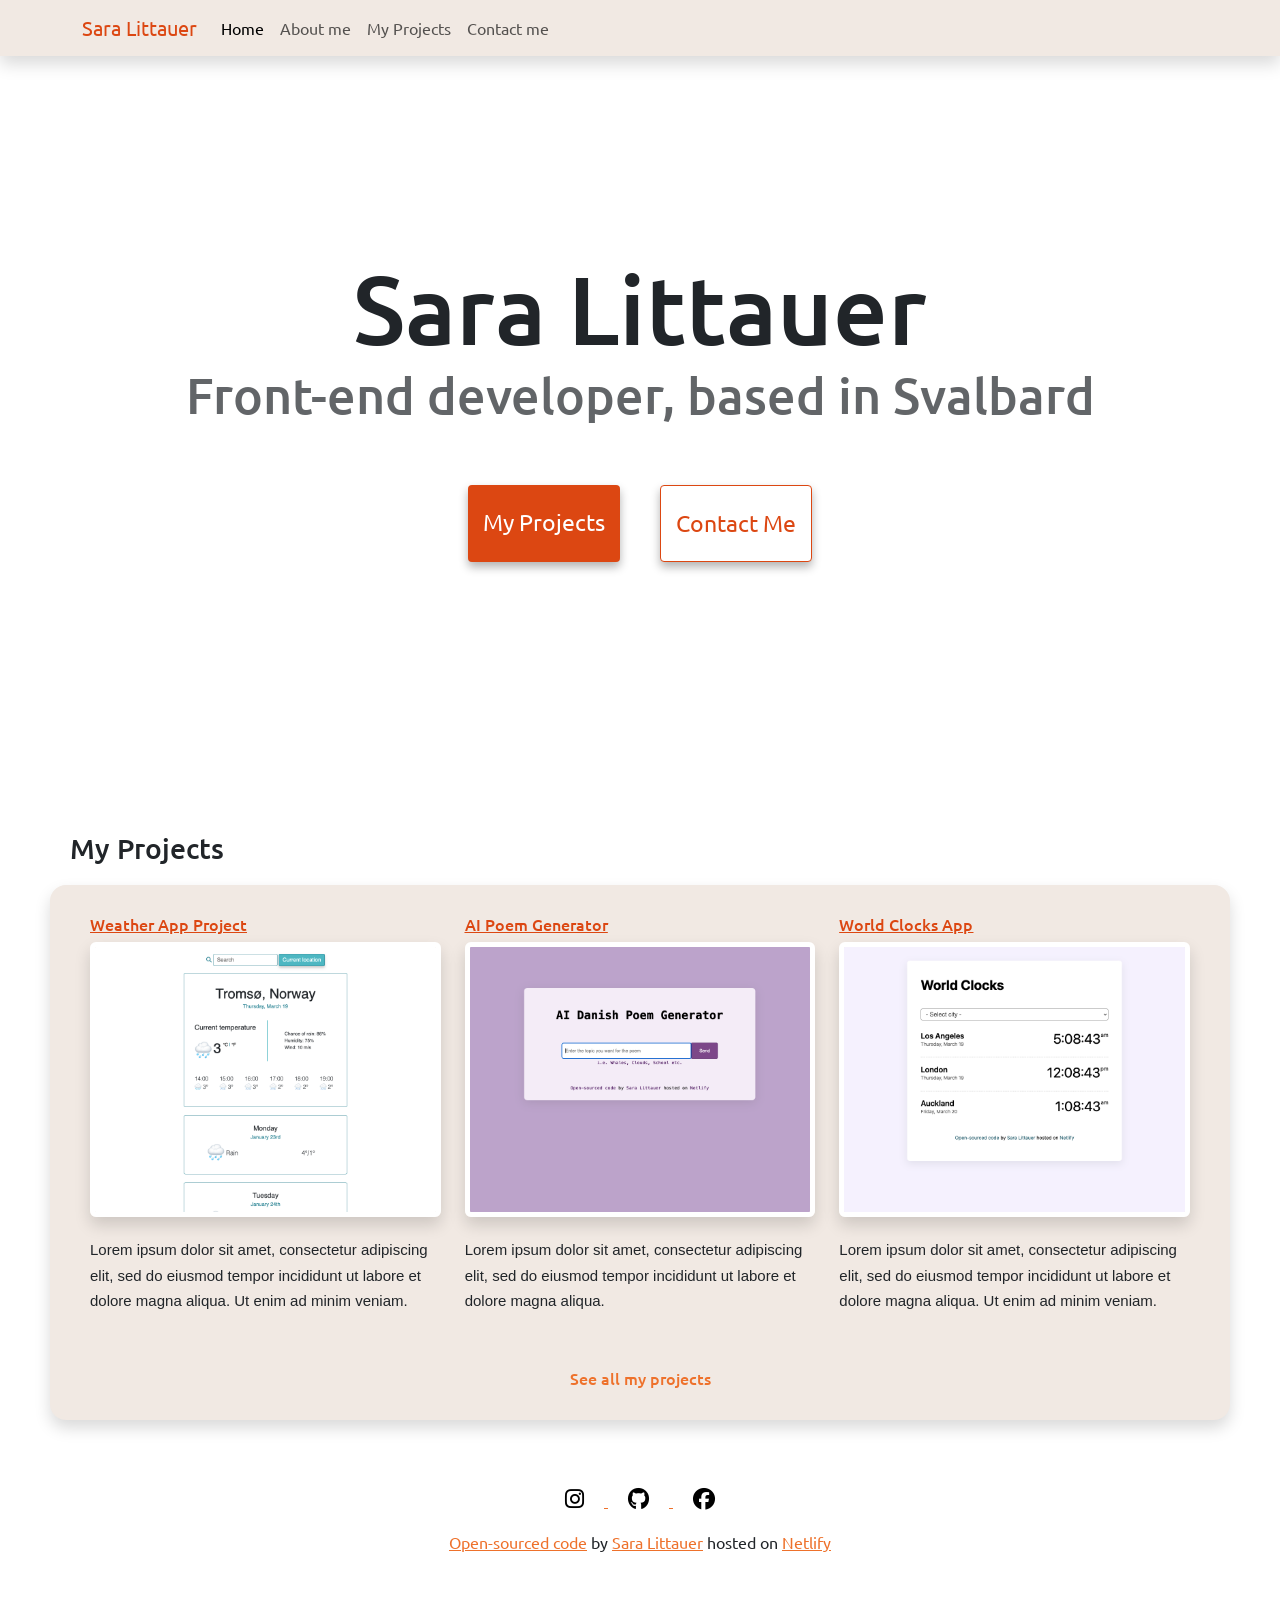
<file: index.html>
<!doctype html>
<html lang="en">
  <head>
    <meta charset="UTF-8" />
    <meta name="viewport" content="width=device-width, initial-scale=1.0" />
    <link rel="preconnect" href="https://fonts.googleapis.com" />
    <link rel="preconnect" href="https://fonts.gstatic.com" crossorigin />
    <link
      href="https://fonts.googleapis.com/css2?family=Ubuntu:ital,wght@0,300;0,400;0,500;0,700;1,300;1,400;1,500;1,700&display=swap"
      rel="stylesheet"
    />
    <link
      href="https://cdn.jsdelivr.net/npm/bootstrap@5.3.0-alpha1/dist/css/bootstrap.min.css"
      rel="stylesheet"
      integrity="sha384-GLhlTQ8iRABdZLl6O3oVMWSktQOp6b7In1Zl3/Jr59b6EGGoI1aFkw7cmDA6j6gD"
      crossorigin="anonymous"
    />
    <script
      src="https://cdn.jsdelivr.net/npm/bootstrap@5.3.0-alpha1/dist/js/bootstrap.bundle.min.js"
      integrity="sha384-w76AqPfDkMBDXo30jS1Sgez6pr3x5MlQ1ZAGC+nuZB+EYdgRZgiwxhTBTkF7CXvN"
      crossorigin="anonymous"
    ></script>
    <link
      rel="stylesheet"
      href="https://cdnjs.cloudflare.com/ajax/libs/font-awesome/6.5.2/css/all.min.css"
    />
    <link rel="stylesheet" href="/src/style.css" />
    <meta
      name="description"
      content="Sara Littauer is a front end developer in training based in Norway. She is currently learning to code with the SheCodes online classes."
    />
    <title>Sara Littauer | Front-End Developer</title>
  </head>
  <body>
    <nav
      class="navbar navbar-expand-lg navbar-light fixed-top custom-navbar shadow"
    >
      <div class="container">
        <a class="navbar-brand" href="index.html">Sara Littauer</a>
        <button
          class="navbar-toggler"
          type="button"
          data-bs-toggle="collapse"
          data-bs-target="#navbarNav"
          aria-controls="navbarNav"
          aria-expanded="false"
          aria-label="Toggle navigation"
        >
          <span class="navbar-toggler-icon"></span>
        </button>
        <div class="collapse navbar-collapse" id="navbarNav">
          <ul class="navbar-nav">
            <li class="nav-item">
              <a class="nav-link active" aria-current="page" href="/index.html"
                >Home</a
              >
            </li>
            <li class="nav-item">
              <a class="nav-link" href="/about.html" title="About Sara Littauer"
                >About me</a
              >
            </li>
            <li class="nav-item">
              <a
                class="nav-link"
                href="/projects.html"
                title="SheCodes projects"
                >My Projects</a
              >
            </li>
            <li class="nav-item">
              <a
                class="nav-link"
                href="/about.html#contact"
                title="Contact Sara Littauer"
                >Contact me</a
              >
            </li>
          </ul>
        </div>
      </div>
    </nav>

    <main>
      <header class="home-header">
        <h1 class="hero-title text-center">Sara Littauer</h1>
        <h2 class="hero-subtitle text-center">
          Front-end developer, based in Svalbard
        </h2>
        <div class="navigation-links">
          <a href="/projects.html" class="primary-link">My Projects</a>
          <a href="/about.html#contact" class="secondary-link">Contact me</a>
        </div>
      </header>
      <h3 class="projects-heading">My Projects</h3>
      <div class="image-container shadow rounded-4">
        <div class="row">
          <div class="col-md-4 mb-3">
            <a
              href="https://local-weather-app-shecodes-project.netlify.app/"
              target="_blank"
              rel="noopener noreferrer"
            >
              <h5 class="project-titles">Weather App Project</h5>
              <img
                src="/img/weather-app-project.png"
                class="img-fluid shadow rounded image-link"
                alt="Weather App Project"
              />
            </a>
            <p>
              Lorem ipsum dolor sit amet, consectetur adipiscing elit, sed do
              eiusmod tempor incididunt ut labore et dolore magna aliqua. Ut
              enim ad minim veniam.
            </p>
          </div>
          <div class="col-md-4 mb-3">
            <a
              href="https://danish-ai-poems.netlify.app/"
              target="_blank"
              rel="noopener noreferrer"
            >
              <h5 class="project-titles">AI Poem Generator</h5>
              <img
                src="/img/ai-poem-project.png"
                class="img-fluid shadow rounded image-link"
                alt="AI Poem Project"
              />
            </a>
            <p>
              Lorem ipsum dolor sit amet, consectetur adipiscing elit, sed do
              eiusmod tempor incididunt ut labore et dolore magna aliqua.
            </p>
          </div>
          <div class="col-md-4 mb-3">
            <a
              href="https://timezoneproject2-shecodes.netlify.app/"
              target="_blank"
              rel="noopener noreferrer"
            >
              <h5 class="project-titles">World Clocks App</h5>
              <img
                src="/img/time-zone-project.png"
                class="img-fluid shadow rounded image-link"
                alt="World Clocks App"
              />
            </a>
            <p>
              Lorem ipsum dolor sit amet, consectetur adipiscing elit, sed do
              eiusmod tempor incididunt ut labore et dolore magna aliqua. Ut
              enim ad minim veniam.
            </p>
          </div>
        </div>
        <a href="/projects.html" class="project-link"> See all my projects </a>
      </div>
    </main>
    <footer class="mt-5">
      <div class="container">
        <div class="icons">
          <a
            href="https://www.instagram.com/gladpige1234"
            target="_blank"
            rel="noopener noreferrer"
          >
            <i class="fa-brands fa-instagram"></i>
          </a>
          <a
            href="https://github.com/saraliva4?tab=repositories"
            target="_blank"
            rel="noopener noreferrer"
          >
            <i class="fa-brands fa-github"></i>
          </a>
          <a
            href="https://www.facebook.com/saraliva"
            target="_blank"
            rel="noopener noreferrer"
          >
            <i class="fa-brands fa-facebook"></i>
          </a>
        </div>
        <a
          href="https://github.com/saraliva4/Responsive-Project-2"
          target="_blank"
          rel="noopener noreferrer"
          >Open-sourced code</a
        >
        by
        <a
          href="https://github.com/saraliva4?tab=repositories"
          target="_blank"
          rel="noopener noreferrer"
          >Sara Littauer</a
        >
        hosted on
        <a
          href="https://responsive-shecodes-project2.netlify.app/"
          target="_blank"
          rel="noopener noreferrer"
          >Netlify</a
        >
      </div>
    </footer>
  </body>
</html>
</file>
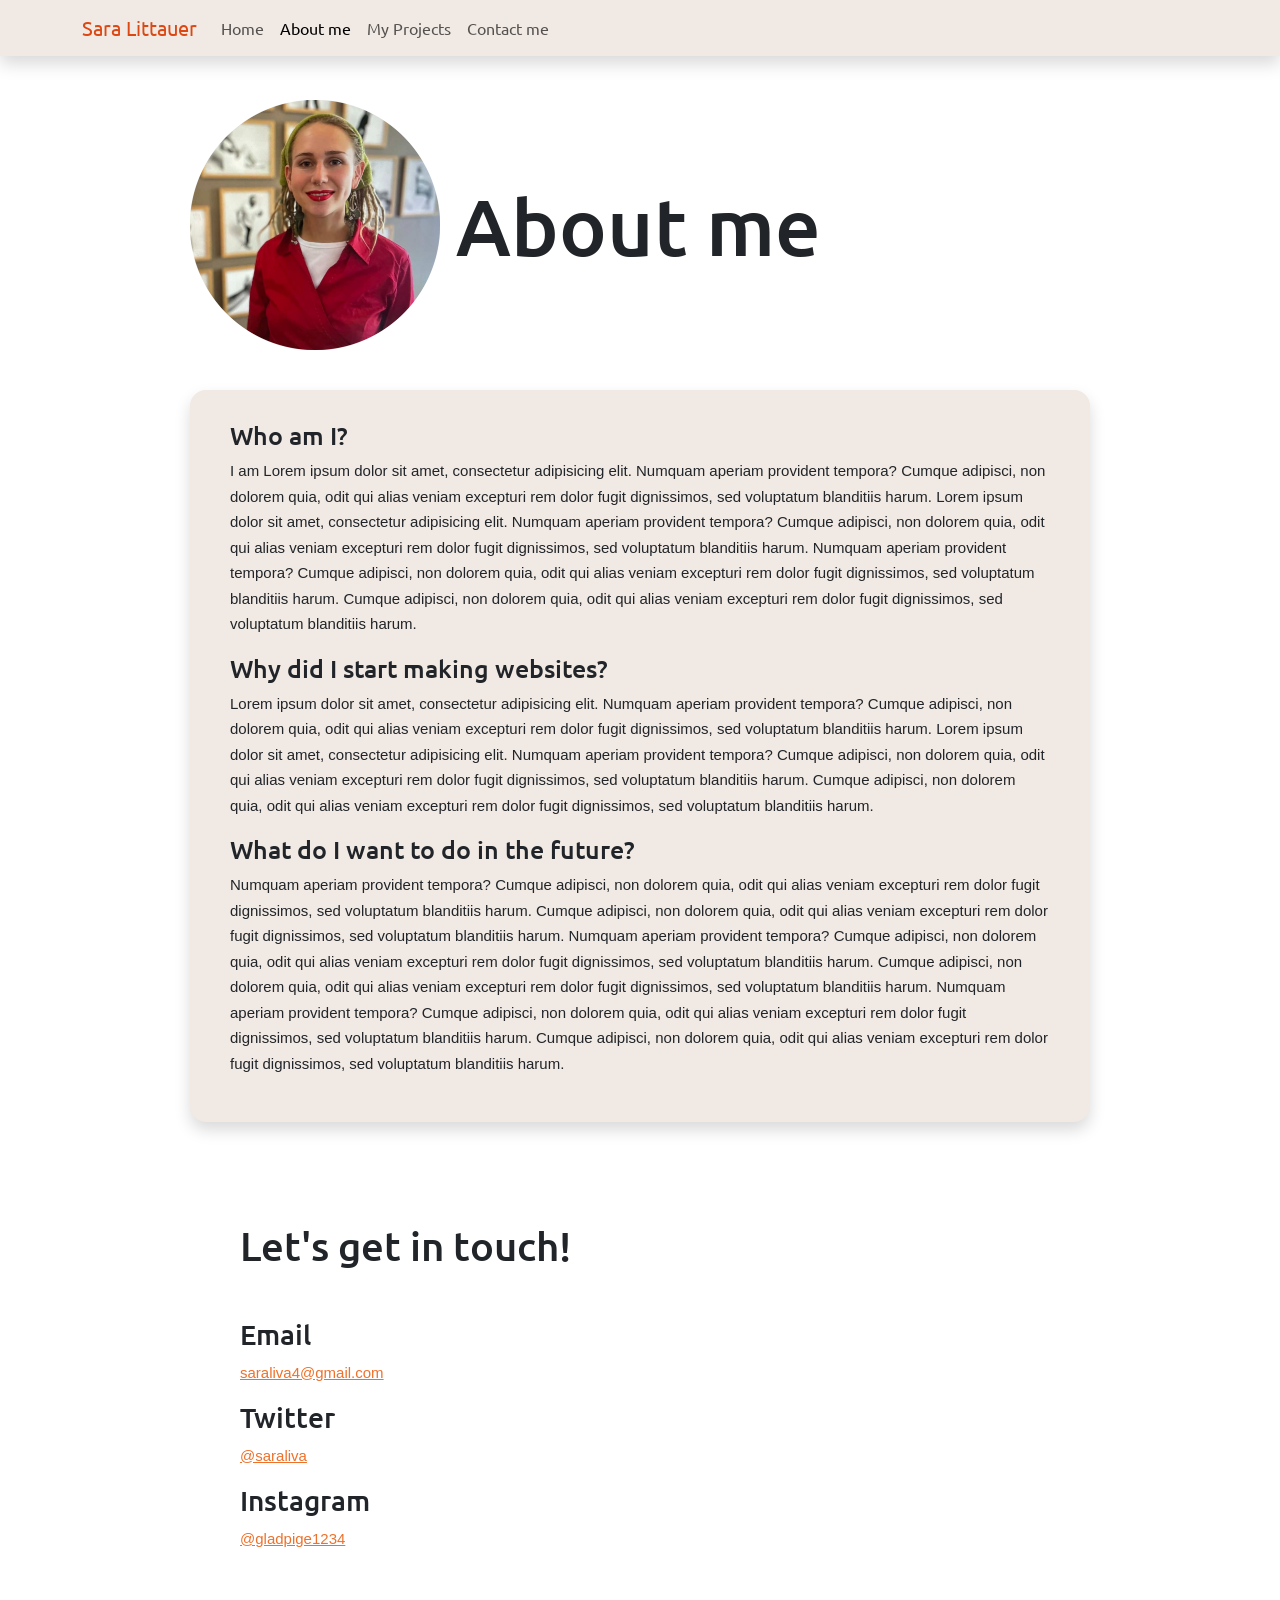
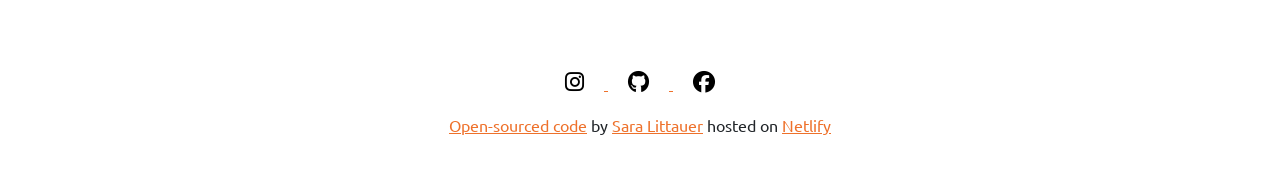
<file: about.html>
<!doctype html>
<html lang="en">
  <head>
    <meta charset="UTF-8" />
    <meta name="viewport" content="width=device-width, initial-scale=1.0" />
    <link rel="preconnect" href="https://fonts.googleapis.com" />
    <link rel="preconnect" href="https://fonts.gstatic.com" crossorigin />
    <link
      href="https://fonts.googleapis.com/css2?family=Ubuntu:ital,wght@0,300;0,400;0,500;0,700;1,300;1,400;1,500;1,700&display=swap"
      rel="stylesheet"
    />
    <link
      href="https://cdn.jsdelivr.net/npm/bootstrap@5.3.0-alpha1/dist/css/bootstrap.min.css"
      rel="stylesheet"
      integrity="sha384-GLhlTQ8iRABdZLl6O3oVMWSktQOp6b7In1Zl3/Jr59b6EGGoI1aFkw7cmDA6j6gD"
      crossorigin="anonymous"
    />
    <link
      rel="stylesheet"
      href="https://cdnjs.cloudflare.com/ajax/libs/font-awesome/6.5.2/css/all.min.css"
    />
    <script
      src="https://cdn.jsdelivr.net/npm/bootstrap@5.3.0-alpha1/dist/js/bootstrap.bundle.min.js"
      integrity="sha384-w76AqPfDkMBDXo30jS1Sgez6pr3x5MlQ1ZAGC+nuZB+EYdgRZgiwxhTBTkF7CXvN"
      crossorigin="anonymous"
    ></script>

    <link rel="stylesheet" href="/src/style.css" />
    <meta
      name="description"
      content="Sara Littauer is a front end developer in training based in Norway. She is currently learning to code with the SheCodes online classes."
    />

    <title>About Me | Sara Littauer</title>
  </head>
  <body>
    <nav
      class="navbar navbar-expand-lg navbar-light fixed-top custom-navbar shadow"
    >
      <div class="container">
        <a class="navbar-brand" href="index.html">Sara Littauer</a>
        <button
          class="navbar-toggler"
          type="button"
          data-bs-toggle="collapse"
          data-bs-target="#navbarNav"
          aria-controls="navbarNav"
          aria-expanded="false"
          aria-label="Toggle navigation"
        >
          <span class="navbar-toggler-icon"></span>
        </button>
        <div class="collapse navbar-collapse" id="navbarNav">
          <ul class="navbar-nav">
            <li class="nav-item">
              <a class="nav-link" aria-current="page" href="/index.html"
                >Home</a
              >
            </li>
            <li class="nav-item">
              <a
                class="nav-link active"
                href="/about.html"
                title="About Sara Littauer"
                >About me</a
              >
            </li>
            <li class="nav-item">
              <a
                class="nav-link"
                href="/projects.html"
                title="SheCodes projects"
                >My Projects</a
              >
            </li>
            <li class="nav-item">
              <a
                class="nav-link"
                href="/about.html#contact"
                title="Contact Sara Littauer"
                >Contact me</a
              >
            </li>
          </ul>
        </div>
      </div>
    </nav>
    <main class="container">
      <div
        class="about-header d-flex flex-column flex-md-row align-items-center gap-3"
      >
        <div>
          <img
            src="/img/profile-picture.png"
            alt="Sara Littauer"
            class="img-fluid profile-image"
          />
        </div>
        <div>
          <h1 class="about-hero-title">About me</h1>
        </div>
      </div>
      <div class="paragraph-container shadow rounded-4">
        <h2 class="about-paragraph-titles">Who am I?</h2>
        <p>
          I am Lorem ipsum dolor sit amet, consectetur adipisicing elit. Numquam
          aperiam provident tempora? Cumque adipisci, non dolorem quia, odit qui
          alias veniam excepturi rem dolor fugit dignissimos, sed voluptatum
          blanditiis harum. Lorem ipsum dolor sit amet, consectetur adipisicing
          elit. Numquam aperiam provident tempora? Cumque adipisci, non dolorem
          quia, odit qui alias veniam excepturi rem dolor fugit dignissimos, sed
          voluptatum blanditiis harum. Numquam aperiam provident tempora? Cumque
          adipisci, non dolorem quia, odit qui alias veniam excepturi rem dolor
          fugit dignissimos, sed voluptatum blanditiis harum. Cumque adipisci,
          non dolorem quia, odit qui alias veniam excepturi rem dolor fugit
          dignissimos, sed voluptatum blanditiis harum.
        </p>
        <h2 class="about-paragraph-titles">Why did I start making websites?</h2>
        <p>
          Lorem ipsum dolor sit amet, consectetur adipisicing elit. Numquam
          aperiam provident tempora? Cumque adipisci, non dolorem quia, odit qui
          alias veniam excepturi rem dolor fugit dignissimos, sed voluptatum
          blanditiis harum. Lorem ipsum dolor sit amet, consectetur adipisicing
          elit. Numquam aperiam provident tempora? Cumque adipisci, non dolorem
          quia, odit qui alias veniam excepturi rem dolor fugit dignissimos, sed
          voluptatum blanditiis harum. Cumque adipisci, non dolorem quia, odit
          qui alias veniam excepturi rem dolor fugit dignissimos, sed voluptatum
          blanditiis harum.
        </p>
        <h2 class="about-paragraph-titles">
          What do I want to do in the future?
        </h2>
        <p>
          Numquam aperiam provident tempora? Cumque adipisci, non dolorem quia,
          odit qui alias veniam excepturi rem dolor fugit dignissimos, sed
          voluptatum blanditiis harum. Cumque adipisci, non dolorem quia, odit
          qui alias veniam excepturi rem dolor fugit dignissimos, sed voluptatum
          blanditiis harum. Numquam aperiam provident tempora? Cumque adipisci,
          non dolorem quia, odit qui alias veniam excepturi rem dolor fugit
          dignissimos, sed voluptatum blanditiis harum. Cumque adipisci, non
          dolorem quia, odit qui alias veniam excepturi rem dolor fugit
          dignissimos, sed voluptatum blanditiis harum. Numquam aperiam
          provident tempora? Cumque adipisci, non dolorem quia, odit qui alias
          veniam excepturi rem dolor fugit dignissimos, sed voluptatum
          blanditiis harum. Cumque adipisci, non dolorem quia, odit qui alias
          veniam excepturi rem dolor fugit dignissimos, sed voluptatum
          blanditiis harum.
        </p>
      </div>

      <div class="contact" id="contact">
        <h1 class="mb-5">Let's get in touch!</h1>
        <h3>Email</h3>
        <p>
          <a href="mailto:saraliva4@gmail.com"> saraliva4@gmail.com </a>
        </p>
        <h3>Twitter</h3>
        <p>
          <a
            href="https://www.facebook.com/saraliva"
            target="_blank"
            rel="noopener noreferrer"
          >
            @saraliva
          </a>
        </p>
        <h3>Instagram</h3>
        <p>
          <a
            href="https://www.instagram.com/gladpige1234"
            target="_blank"
            rel="noopener noreferrer"
          >
            @gladpige1234
          </a>
        </p>
      </div>
    </main>
    <footer class="mt-5">
      <div class="container">
        <div class="icons">
          <a
            href="https://www.instagram.com/gladpige1234"
            target="_blank"
            rel="noopener noreferrer"
          >
            <i class="fa-brands fa-instagram"></i>
          </a>
          <a
            href="https://github.com/saraliva4?tab=repositories"
            target="_blank"
            rel="noopener noreferrer"
          >
            <i class="fa-brands fa-github"></i>
          </a>
          <a
            href="https://www.facebook.com/saraliva"
            target="_blank"
            rel="noopener noreferrer"
          >
            <i class="fa-brands fa-facebook"></i>
          </a>
        </div>
        <a
          href="https://github.com/saraliva4/Responsive-Project-2"
          target="_blank"
          rel="noopener noreferrer"
          >Open-sourced code</a
        >
        by
        <a
          href="https://github.com/saraliva4?tab=repositories"
          target="_blank"
          rel="noopener noreferrer"
          >Sara Littauer</a
        >
        hosted on
        <a
          href="https://responsive-shecodes-project2.netlify.app/"
          target="_blank"
          rel="noopener noreferrer"
          >Netlify</a
        >
      </div>
    </footer>
  </body>
</html>
</file>
<file: src/style.css>
:root {
  --primary-color: #dc4712;
  --secondary-color: #f1e9e3;
  --tertiary-color: #ee712b;
  --box-shadow: 0 5px 10px rgba(0, 0, 0, 0.3);
}

.custom-navbar {
  background-color: var(--secondary-color);
}
.custom-navbar .navbar-brand {
  color: var(--primary-color);
}

.custom-navbar .nav-item:hover .nav-link {
  color: var(--tertiary-color);
}

body {
  margin: 100px 50px 50px;
  font-family: "Ubuntu", sans-serif;
  font-weight: 400;
  font-style: normal;
}

a {
  color: var(--tertiary-color);
}

.home-header {
  margin: 250px 0;
}
.hero-title,
.hero-subtitle {
  margin: 0;
}

.hero-title {
  font-size: 96px;
  text-align: center;
}

.hero-subtitle {
  font-size: 50px;
  opacity: 0.7;
}

.projects-heading {
  margin: 20px;
}

p {
  line-height: 1.7;
  font-family: Arial, Helvetica, sans-serif;
  font-size: 15px;
}

.navigation-links {
  display: flex;
  margin-top: 40px;
  justify-content: center;
  font-size: 23px;
}

.navigation-links a {
  margin: 20px;
}

.primary-link {
  border-radius: 4px;
  padding: 20px 15px;
  text-decoration: none;
  text-transform: capitalize;
  background: var(--primary-color);
  box-shadow: var(--box-shadow);
  color: white;
}

.secondary-link {
  box-shadow: var(--box-shadow);
  border-radius: 4px;
  padding: 20px 15px;
  background: #fff;
  text-decoration: none;
  text-transform: capitalize;
  color: var(--primary-color);
  border: 1px solid var(--primary-color);
}

.image-container,
.paragraph-container {
  background-color: var(--secondary-color);
  padding: 30px 40px;
}
.image-container .project-titles {
  font-size: 16px;
  text-decoration: underline;
  color: #dc4712;
}
.image-container .project-titles:hover {
  cursor: pointer;
}

.image-container img {
  margin: 0px 0 20px;
  border: 5px solid #fff;
  padding: 0;
}
.image-link {
  transition: all 150ms ease-in-out;
}
.image-link:hover {
  cursor: pointer;
  transform: scale(1.2);
}
.project-link {
  display: block;
  text-align: center;
  margin-top: 20px;
  font-weight: 500;
  text-decoration: none;
}
.project-link:hover {
  text-decoration: underline;
}
footer {
  text-align: center;
}

.about-header {
  max-width: 900px;
  margin: 0 auto 40px;
}
.profile-image {
  width: 250px;
  max-width: 100%;
  min-width: 200px;
  margin: 0;
}
.about-hero-title {
  font-size: 80px;
  margin: 0;
  text-align: left;
}
.paragraph-container {
  max-width: 900px;
  margin: 0 auto;
}
.about-paragraph-titles {
  font-size: 25px;
}
.contact {
  max-width: 800px;
  margin: 100px auto;
}
.project-hero-title {
  font-size: 80px;
}
.project-containers {
  background-color: var(--secondary-color);
  padding: 30px 20px;
}
.project-containers img {
  border: 5px solid #fff;
  box-shadow: var(--box-shadow);
}
.project-containers .navigation-links {
  font-size: 14px;
}
.project-containers .primary-link {
  margin-right: 10px;
}
.project-containers .secondary-link {
  margin-left: 10px;
}

@media (max-width: 768px) {
  body {
    margin: 100px 30px 50px;
    text-align: center;
  }
  .home-header {
    margin: 0;
  }
  .hero-title {
    font-size: 45px;
    margin-bottom: 8px;
  }
  .hero-subtitle {
    font-size: 20px;
  }
  .navigation-links {
    font-size: 16px;
    padding: 0;
    margin: 35px 0 50px;
  }
  .image-container {
    padding: 40px;
  }
  .image-container .project-titles {
    font-size: 20px;
  }
  .image-container img {
    display: none;
  }
  .about-hero-title,
  .project-hero-title {
    font-size: 60px;
    text-align: center;
  }
  .profile-image {
    max-width: 200px;
  }
}
footer i {
  color: black;
  font-size: 22px;
  text-decoration: none;
  margin: 20px;
}

footer i:hover {
  opacity: 0.6;
}
</file>
